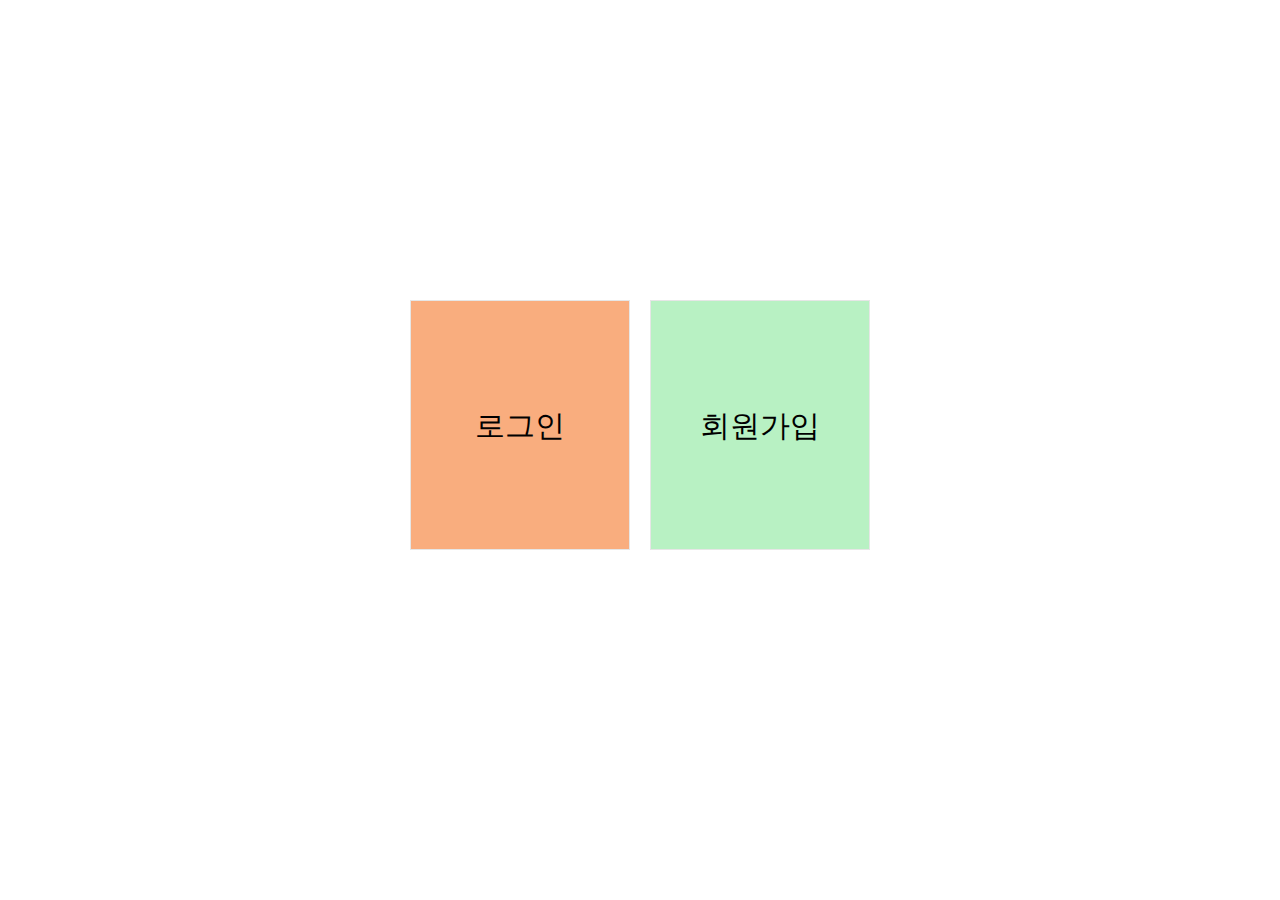
<file: index.html>
<!DOCTYPE html>
<html lang="ko">

<head>
  <meta charset="UTF-8" />
  <meta http-equiv="X-UA-Compatible" content="IE=edge" />
  <meta name="viewport" content="width=device-width, initial-scale=1.0" />
  <title>메인 - 로그인 화면 구현</title>
  <!-- main.css -->
  <link rel="stylesheet" href="./css/main.css" />
 </head>

<body>
  <div class="wrap">
    <div class="login">
      <a href="./login.html">로그인</a>
    </div>
    <div class="join"><a href="./terms.html">회원가입</a></div>
  </div>
</body>

</html>
</file>
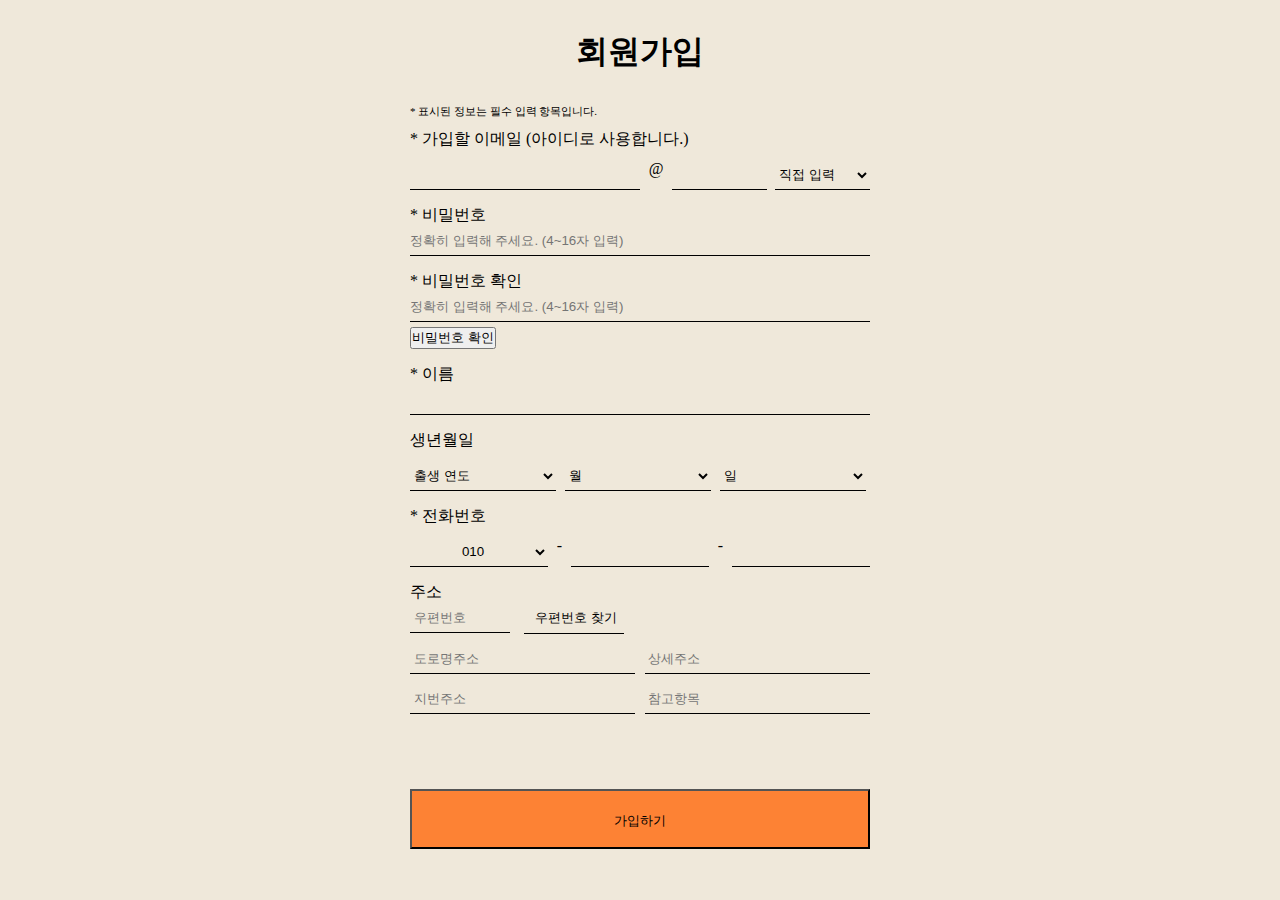
<file: join.html>
<!DOCTYPE html>
<html lang="ko">
  <head>
    <meta charset="UTF-8" />
    <meta http-equiv="X-UA-Compatible" content="IE=edge" />
    <meta name="viewport" content="width=device-width, initial-scale=1.0" />
    <title>회원가입 - 로그인 화면 구현</title>
    <link rel="stylesheet" href="./css/join.css" />
    <script src="./js/join.js"></script>
  </head>

  <body>
    <div class="join_ex">
      <div class="join">
        <h1>회원가입</h1>
        <p>* 표시된 정보는 필수 입력 항목입니다.</p>
        <form action="">
          <ul>
            <li class="email_li">
              <label class="title" for="user_email"
                >* 가입할 이메일 (아이디로 사용합니다.)</label
              ><br />
              <input
                type="email"
                id="user_email"
                placeholder=""
                autofocus
                required
              />
              <label for="">@</label>

              <input class="box" id="domain-txt" type="text" />
              <select class="box" id="domain-list">
                <option value="type">직접 입력</option>
                <option value="naver.com">naver.com</option>
                <option value="gmail.com">gmail.com</option>
                <option value="hanmail.net">hanmail.net</option>
                <option value="nate.com">nate.com</option>
                <option value="kakao.com">kakao.com</option>
              </select>
            </li>
            <li class="password_li">
              <label class="title" for="user_pw1">* 비밀번호</label>
              <br />
              <input
                type="password"
                id="user_pw1"
                placeholder="정확히 입력해 주세요. (4~16자 입력)"
                required
              />
            </li>
            <li class="password_li">
              <label class="title" for="user_pw2">* 비밀번호 확인</label><br />
              <input
                type="password"
                id="user_pw2"
                placeholder="정확히 입력해 주세요. (4~16자 입력)"
                required
              /><br />
              <button type="button" class="pw_btn" id="pw_btn">
                비밀번호 확인
              </button>
            </li>
            <li class="name_li">
              <label class="title" for="user_name">* 이름</label><br />
              <input type="text" id="user_name" required autofocus />
            </li>
            <li class="birth_li">
              <label class="title" for="info__birth">생년월일</label>
              <div class="info" id="info__birth">
                <select class="box" id="birth-year">
                  <option disabled selected>출생 연도</option>
                </select>
                <select class="box" id="birth-month">
                  <option disabled selected>월</option>
                </select>
                <select class="box" id="birth-day">
                  <option disabled selected>일</option>
                </select>
              </div>
            </li>
            <li class="tel_li">
              <label class="title" for="user_tel">* 전화번호</label><br />
              <select name="" id="tel_first">
                <option value="010">010</option>
                <option value="011">011</option>
              </select>
              <label for="">-</label>
              <input type="text" id="tel_second" size="4" />
              <label for="">-</label>
              <input type="text" id="tel_third" size="4" />
            </li>

            <li class="addr_li">
              <label class="title" for="user_addr">주소</label><br />
              <div class="post_code">
                <input
                  type="text"
                  id="sample4_postcode"
                  placeholder=" 우편번호"
                />
                <input
                  class="search_btn"
                  type="button"
                  onclick="sample4_execDaumPostcode()"
                  value=" 우편번호 찾기"
                /><br />
              </div>
              <div class="address">
                <input
                  type="text"
                  id="sample4_roadAddress"
                  placeholder=" 도로명주소"
                />
                <input
                  type="text"
                  id="sample4_detailAddress"
                  placeholder=" 상세주소"
                />
                <input
                  type="text"
                  id="sample4_jibunAddress"
                  placeholder=" 지번주소"
                />
                <span id="guide" style="color: #999; display: none"></span>
                <input
                  type="text"
                  id="sample4_extraAddress"
                  placeholder=" 참고항목"
                />
              </div>
            </li>
          </ul>

          <button id="join_btn" class="join_btn" type="button">가입하기</button>
        </form>
      </div>
      <!--join-->
    </div>
    <!--join_ex-->

    <script src="//t1.daumcdn.net/mapjsapi/bundle/postcode/prod/postcode.v2.js"></script>
  </body>
</html>
</file>
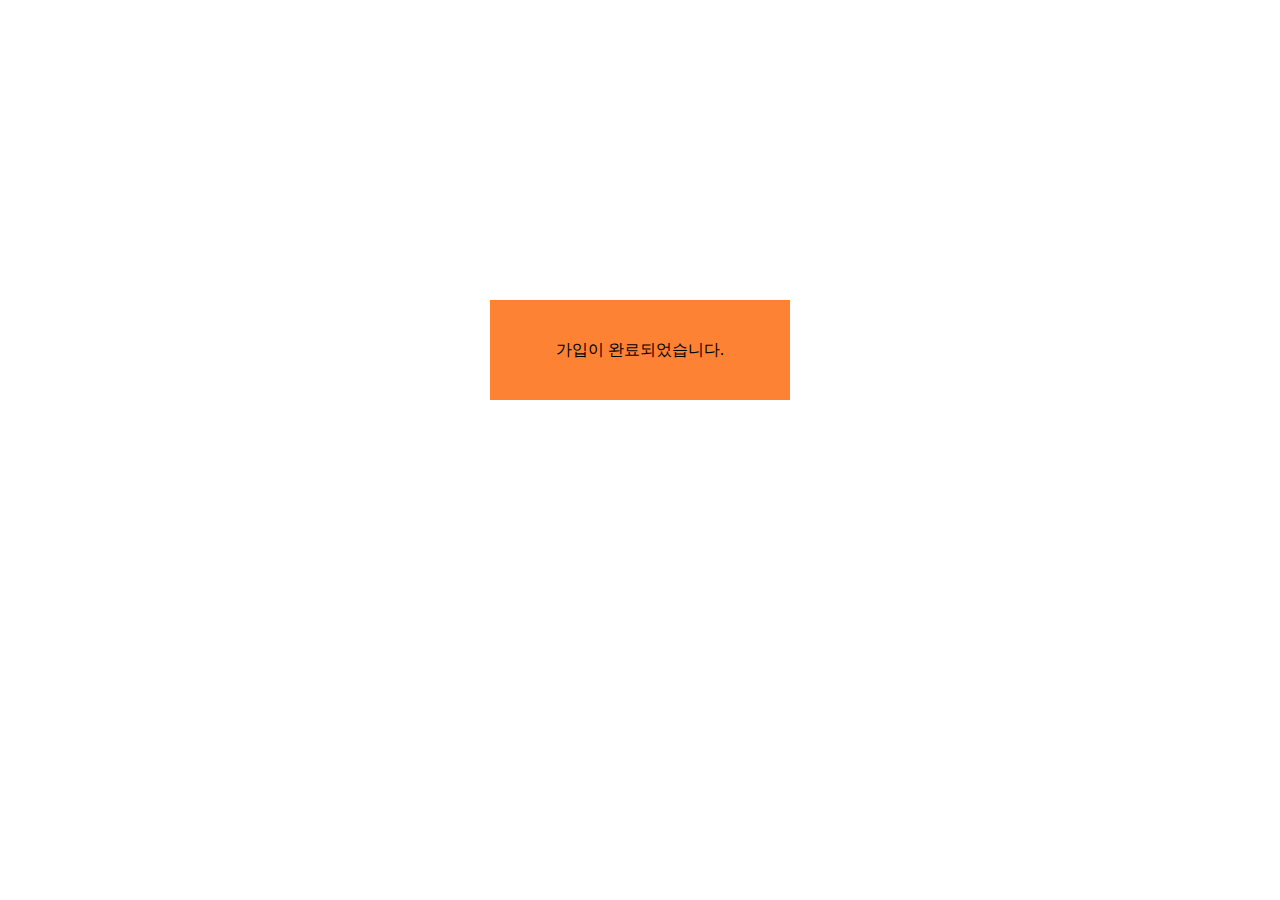
<file: join_check.html>
<!DOCTYPE html>
<html lang="ko">

<head>
  <meta charset="UTF-8">
  <meta http-equiv="X-UA-Compatible" content="IE=edge">
  <meta name="viewport" content="width=device-width, initial-scale=1.0">
  <title>회원가입 완료 - 로그인 화면 구현</title>
  <link rel="stylesheet" href="./css/join_check.css">
</head>

<body>
  <div class="join_check">
    <a href="./logout.html">가입이 완료되었습니다.</a>
  </div>
</body>
</file>
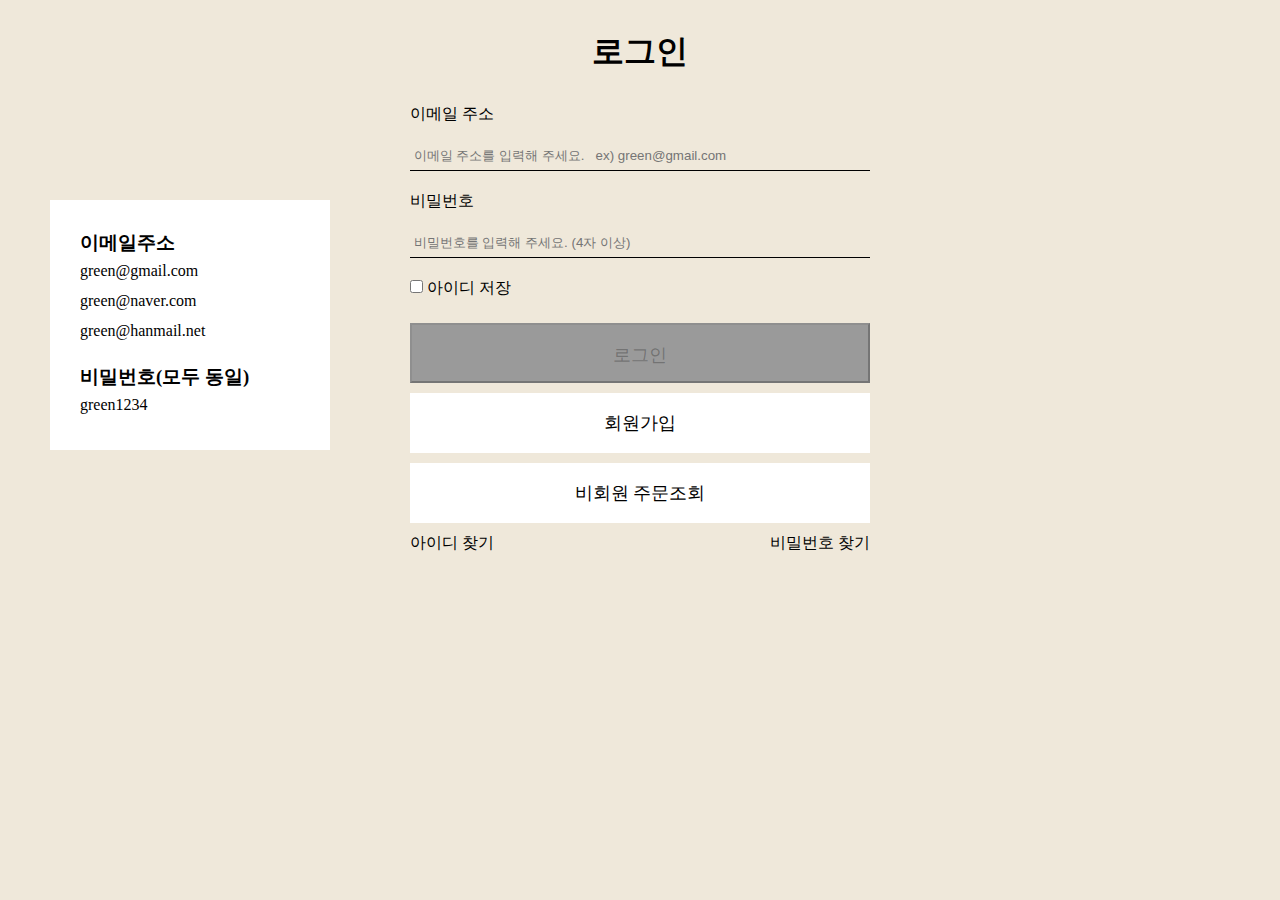
<file: login.html>
<!DOCTYPE html>
<html lang="ko">

<head>
    <meta charset="UTF-8">
    <meta http-equiv="X-UA-Compatible" content="IE=edge">
    <meta name="viewport" content="width=device-width, initial-scale=1.0">
    <title>로그인 - 로그인 화면 구현</title>
    <script src="./js/login.js" defer></script>
    <link rel="stylesheet" href="./css/login.css">
</head>

<body>

    <div class="login_ex">
        <div class="login">
            <h1>로그인</h1>
            <form class="login_form">
                <label class="title" for="login_email">이메일 주소</label>
                <input id="login_email" class="login_text" type="text" name="id"
                    placeholder=" 이메일 주소를 입력해 주세요.   ex) green@gmail.com">
                <label class="title" for="login_pw">비밀번호</label>
                <input id="login_pw" class="login_text" type="password" name="id" placeholder=" 비밀번호를 입력해 주세요. (4자 이상)">
                <input type="checkbox" id="id_save">
                <label for="id_save">아이디 저장</label>
                <div class="basic_login">
                    <button id="login_btn" class="login_btn" type="button" disabled>로그인</button>
                    <div class="join_btn"><a href="./terms.html">회원가입</a></div>
                    <div class="non_members_btn"><a href="#">비회원 주문조회</a></div>
                </div>
                <div class="find">
                    <a class="find_id" href="#">아이디 찾기</a>
                    <a class="find_pw" href="#">비밀번호 찾기</a>

                </div>
            </form>
        </div>
        <!--login-->
        <div class="login_info">
            <h3>이메일주소</h3>
            <p>green@gmail.com</p>
            <p>green@naver.com</p>
            <p>green@hanmail.net</p>
            <br>
            <h3>비밀번호(모두 동일)</h3>
            <p>green1234</p>
        </div>
    </div>

</body>

</html>
</file>
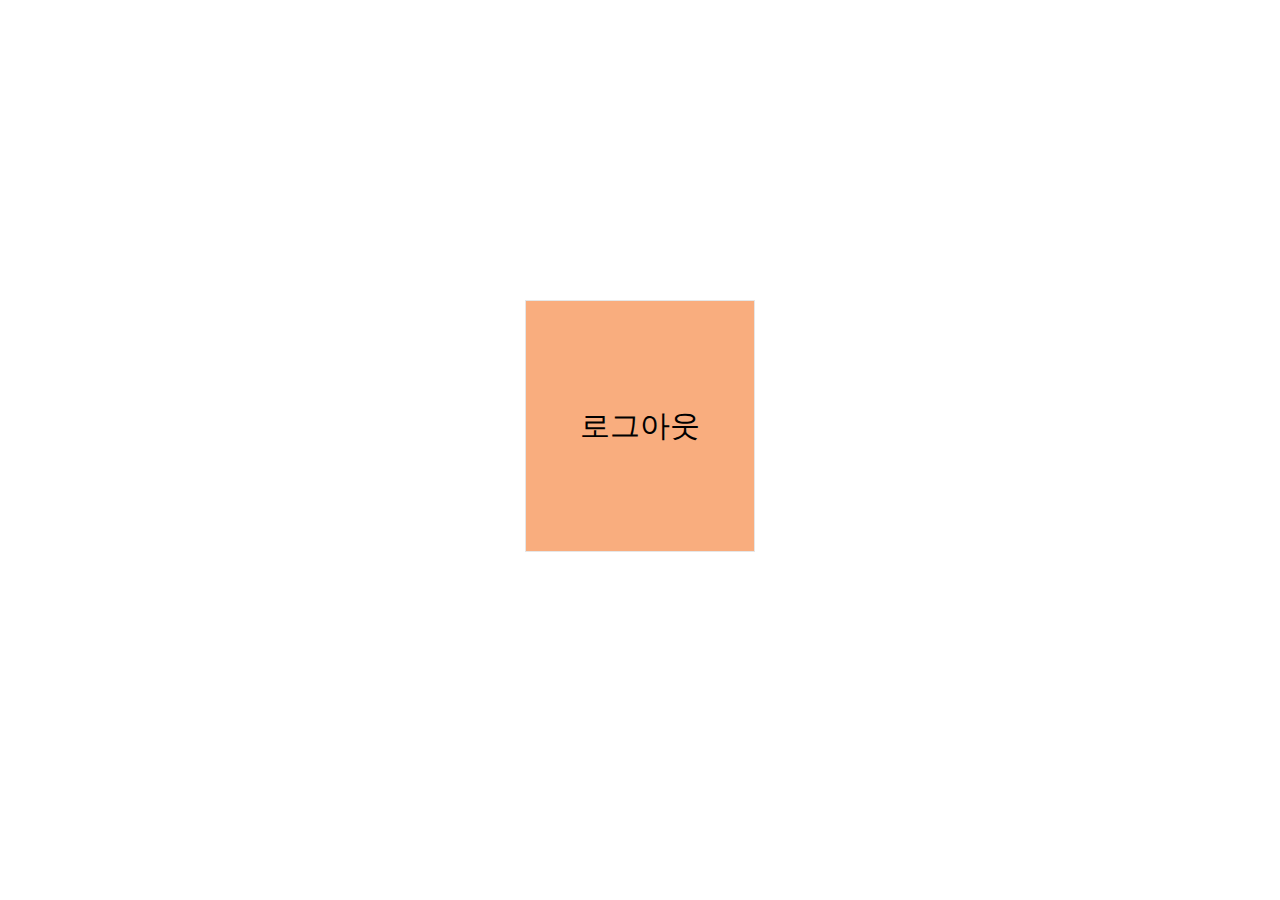
<file: logout.html>
<!DOCTYPE html>
<html lang="ko">

<head>
  <meta charset="UTF-8" />
  <meta http-equiv="X-UA-Compatible" content="IE=edge" />
  <meta name="viewport" content="width=device-width, initial-scale=1.0" />
  <title>메인 - 로그인 화면 구현</title>

  <!-- main.css -->
  <link rel="stylesheet" href="./css/logout.css" />
  <!-- main.js -->
</head>

<body>
  <div class="wrap">
    <div class="logout">
      <a href="./index.html">로그아웃</a>
    </div>
  </div>
</body>

</html>
</file>
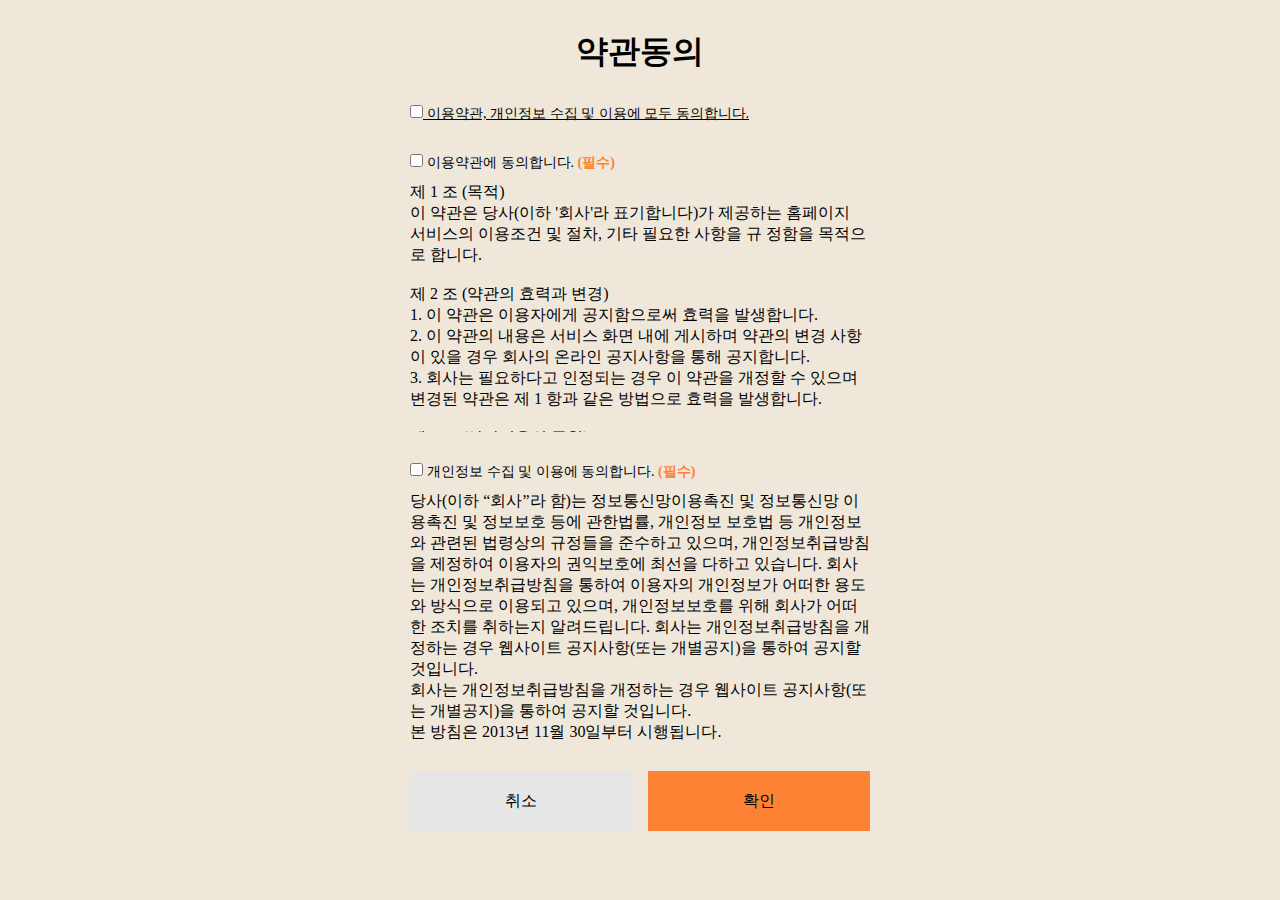
<file: terms.html>
<!DOCTYPE html>
<html lang="ko">

<head>
    <meta charset="UTF-8">
    <meta http-equiv="X-UA-Compatible" content="IE=edge">
    <meta name="viewport" content="width=device-width, initial-scale=1.0">
    <title>약관동의 - 로그인 화면 구현</title>
    <link rel="stylesheet" href="./css/terms.css">
    <script src="./js/terms.js"></script>

</head>

<body>
    <div class="terms_ex">

        <form action="">
            <h1>약관동의</h1>
            <ul>
                <li>
                    <input type="checkbox" id="total_terms">
                    <label for="total_terms">

                        이용약관, 개인정보 수집 및 이용에 모두 동의합니다.</label>
                </li>
                <li>
                    <input type="checkbox" id="terms_01" class="terms_el">
                    <label for="terms_01">
                        이용약관에 동의합니다.<b> (필수)</b></label>

                    <p>제 1 조 (목적)<br />
                        이 약관은 당사(이하 '회사'라 표기합니다)가 제공하는 홈페이지 서비스의 이용조건 및 절차, 기타 필요한 사항을 규 정함을 목적으로 합니다.
                        <br /><br />
                        제 2 조 (약관의 효력과 변경)<br />
                        1. 이 약관은 이용자에게 공지함으로써 효력을 발생합니다.<br />
                        2. 이 약관의 내용은 서비스 화면 내에 게시하며 약관의 변경 사항이 있을 경우 회사의 온라인 공지사항을 통해 공지합니다.<br />
                        3. 회사는 필요하다고 인정되는 경우 이 약관을 개정할 수 있으며 변경된 약관은 제 1 항과 같은 방법으로 효력을 발생합니다.
                        <br /><br />
                        제 3 조 (약관적용외 준칙)<br />
                        1. 이 약관은 당사가 제공하는 서비스에 관한 이용규정 및 별도 약관과 함께 적용됩니다.<br />
                        2. 이 약관에 명시되지 않은 사항이 관계법령에 규정되어 있을 경우에는 그 규정에 따릅니다.
                        <br /><br />
                        제 4 조 (정의)
                        이 약관에서 사용하는 용어의 정의는 다음과 같습니다.<br />
                        1. "이용자"란 "홈페이지"에 접속하여 이 약관에 따라 "홈페이지" 가 제공하는 서비스를 받는 개인회원 및 법인회원을 말합니다.<br />
                        2. "가입"이란 당사가 제공하는 신청서 양식에 해당 정보를 가입하고,본 약관에 동의하여 서비스 이용계약을 완료시키는 행위를 말합니다.<br />
                        3. "회원"이란 "홈페이지"에 개인 및 법인정보를 제공하여 회원등록을 한 이용자로서 "홈페이지 "의 정보를 지속적으로 제공받으며 해당 서비스를 계속적으로 이용할 수 있는
                        자를
                        말합니다.<br />
                        4. "ID"란 회원식별과 회원의 서비스 이용을 위하여 회원이 신청하고 당사가 승인하는 문자 및 숫자의 조합을 말합니다.<br />
                        5. "비밀번호"란 이용자가 회원ID와 일치하는지를 확인하고 통신상의 자신의 비밀보호를 위하여 이용자 자신이 선정한 문자와 숫자의 조합을 말합니다.<br />
                        6. "탈퇴"란 회원이 이용계약을 종료 시키는 행위를 말합니다.<br />
                        7. 본 약관에서 정의하지 않은 용어는 개별서비스에 대한 별도 약관 및 이용규정에서 정의합니다.
                        <br /><br />
                        제 5 조 (회원자격 및 이용신청)<br />
                        1. 회원가입은 이용자가 본 약관에 동의하고, 회사에서 요구하는 소정의 가입절차에 응한 후 이루어집니다<br />
                        2. 회사는 새로운 회원이 가입시 회원 ID를 무료로 제공하며 서비스 이용신청자는 반드시 실명으로 이용신청을 하여야 합니다.<br />
                        3. 회원가입은 이용자의 이용신청에 대한 회사의 이용 승낙과 이용자의 약관내용에 대한 동의로 성립됩니다.<br />
                        4. 이용자의 회원등록 후 해당하는 조건이 갖추어진 신청자에게는 신청 즉시 온라인상으로 등록사실을 알리는 화면을 보여줍 니다.
                        <br /><br />
                        제 6 조 (회원자격 탈퇴 및 자격상실)<br />
                        1. 다음 각호의 사유에 해당하는 경우 회원자격을 제한 및 정지시킬 수 있습니다.<br />
                        가. 타인의 명의를 도용하여 신청하였을 때<br />
                        나. 이용 계약 신청서의 내용을 허위로 기재하거나 허위서류를 첨부하여 신청하였을 때<br />
                        다. 사회의 안녕이나 혹은 미풍양속을 저해할 목적으로 신청하였을 때<br />
                        라. 다른 사람의 당사서비스 이용을 방해하거나 그 정보를 도용하는 등의 행위를 하였을때<br />
                        마. 당사 사이트를 이용하여 법령과 본 약관이 금지하는 행위를 하는 경우<br />
                        바. 기타 당사가 정한 이용신청요건이 미비 되었을 때
                        <br /><br />
                        제 7 조 (서비스의 제공 및 이용)<br />
                        1. 서비스의 이용은 회사의 업무상 또는 기술상 특별한 지장이 없는 한 연중무휴 1일 24시간을 원칙으로 합니다.<br />
                        2. 회사는 다음 각 호에 해당하는 경우 서비스 제공을 중지할 수 있습니다.<br />
                        가. 시스템 정비를 위하여 부득이한 경우<br />
                        나. 전기통신사업법에 규정된 기간통신사업자가 전기통신 서비스를 중지하는 경우<br />
                        다. 기타 회사가 서비스를 제공할 수 없는 사유가 발생할 경우<br />
                        3. 당사가 제공하는 서비스는 아래와 같으며,그 변경될 서비스의 내용을 이용자에게 공지하고 아래에서 정한 서비스를 변경하 여 제공 할 수 있습니다.<br />
                        가. 홈페이지(회원약관)<br />
                        나. 기타 회사가 자체 개발하거나 다른 회사와의 협력 계약 등을 통해 제공하는 일체의 서비스
                        <br /><br />
                        제 8 조 (회원정보 사용에 대한 동의)<br />
                        1. 회원의 개인정보에 대해서는 당사의 개인정보 보호정책이 적용됩니다.<br />
                        2. 당사의 회원 정보는 다음과 같이 수집, 사용, 관리, 보호됩니다.<br />
                        가. 개인정보의 수집 : 당사는 귀하의 당사 서비스 가입 시 귀하가 제공하는 정보, 커뮤니티 활동을 위하여 귀하가 제공하는 정보, 각종 이벤트 참가를 위하여 귀하가 제공하는
                        정보,
                        광고나 경품의 취득을 위하여 귀하가 제공하는 정보 등을 통하여 귀하에 관한 정보를 수집합니다.<br />
                        나. 개인정보의 사용 : 당사는 당사 서비스 제공과 관련해서 수집된 회원의 신상정보를 본인의 승낙 없이 제3자에게 누설, 배포하지 않습니다. 단, 전기통신기본법 등 법률의
                        규정에
                        의해 국가기관의 요구가 있는 경우, 범죄에 대한 수사상의 목적이 있거나 정보통신윤리 위원회의 요청이 있는 경우 또는 기타 관계법령에서 정한 절차에 따른 요청이 있는 경우,
                        귀하가
                        당사에 제공한 개인정보를 스스로 공개한 경우에는 그러하지 않습니다.<br />
                        다. 개인정보의 관리 : 귀하는 개인정보의 보호 및 관리를 위하여 홈페이지 회원정보에서 수시로 귀하의 개인정보를 수정/삭제할 수 있습니다.<br />
                        라. 개인정보의 보호 : 귀하의 개인정보는 오직 귀하만이 열람/수정/삭제 할 수 있으며, 이는 전적으로 귀하의ID와 비밀번호에 의해 관리되고 있습니다. 따라서 타인에게
                        본인의
                        ID와 비밀번호를 알려주어서는 아니 되며, 작업 종료 시에는 반드시 로그아웃 해 주시고, 웹 브라우저의 창을 닫아 주시기 바랍니다(이는 타인과 컴퓨터를 공유하는 인터넷
                        카페나
                        도서관 같은 공공장소에서 컴퓨터를 사용하는 경우에 귀하의 정보의 보호를 위하여 필요한 사항입니다).<br />
                        마. 기타 : 게시판이나, E-mail,등 온라인상에서 귀하가 자발적으로 제공하는 개인정보는 다른 사람들이 수집하여 사용할 수 있음을 인지하시기 바랍니다. 공개적인 공간에
                        게재되는
                        개인정보로 인해 원하지 않는 상황이 발행할 수도 있습니다. 개인정보에 대한 비밀을 유지할 책임은 귀하에게 있으며, 당사는 개인정보 유출로 인해 발생한 결과에 대하여 어떤
                        책임도
                        부담하지 아니합니다.<br />
                        3. 회원이 당사에 본 약관에 따라 이용신청을 하는 것은 당사가 본 약관에 따라 신청서에 기재된 회원정보를 수집, 이용 및 제공하는 것에 동의하는 것으로 간주됩니다.
                        <br /><br />
                        제 9 조 (사용자의 정보 보안)<br />
                        1. 가입 신청자가 당사 서비스 가입 절차를 완료하는 순간부터 귀하는 입력한 정보의 비밀을 유지할 책임이 있으며, 회원의 ID와 비밀번호를 사용하여 발생하는 모든 결과에
                        대한
                        책임은 회원본인에게 있습니다.<br />
                        2. ID 와 비밀번호에 관한 모든 관리의 책임은 회원에게 있으며, 회원의 ID나 비밀번호가 부정하게 사용되었다는 사실을 발견한 경우에는 즉시 당사에 신고하여야 합니다.
                        신고를
                        하지 않음으로 인한 모든 책임은 회원 본인에게 있습니다.<br />
                        3. 이용자는 당사 서비스의 사용 종료 시 마다 정확히 접속을 종료하도록 해야 하며, 정확히 종료하지 아니함으로써 제3자가 귀하에 관한 정보를 이용하게 되는 등의 결과로
                        인해
                        발생하는 손해 및 손실에 대하여 당사는 책임을 부담하지 아니합니다.
                        <br /><br />
                        제 10 조 (정보의 제공 및 광고의 게재)<br />
                        1. 회사는 서비스를 운용함에 있어 각종 정보를 웹사이트에 게재하는 방법 등으로 회원에게 제공할 수 있습니다.<br />
                        2. 회사는 서비스의 운영과 관련하여 웹사이트, 전자우편 등에 광고 등을 게재할 수 있습니다.
                        <br /><br />
                        제 11 조 (당사에 제출된 게시물의 저작권)<br />
                        1. 귀하가 게시한 게시물의 내용에 대한 권리는 귀하에게 있습니다.<br />
                        2. 당사는 게시된 내용을 사전 통지 없이 편집, 이동 할 수 있는 권리를 보유하며, 다음의 경우 사전 통지 없이 삭제 할 수 있습니다.<br />
                        가. 본 서비스 약관에 위배되거나 상용 또는 불법, 음란, 저속하다고 판단되는 게시물을 게시한 경우<br />
                        나. 다른 회원 또는 제 3자를 비방하거나 중상 모략으로 명예를 손상시키는 내용인 경우<br />
                        다. 공공질서 및 미풍양속에 위반되는 내용인 경우<br />
                        라. 범죄적 행위에 결부된다고 인정되는 내용일 경우<br />
                        마. 제3자의 저작권 등 기타 권리를 침해하는 내용인 경우<br />
                        바. 탈퇴자가 게시한 게시물<br />
                        사. 기타 관계 법령에 위배되는 경우<br />
                        3. 귀하의 게시물이 타인의 저작권을 침해함으로써 발생하는 민, 형사상의 책임은 전적으로 귀하가 부담하여야 합니다.
                        <br /><br />
                        제 12 조 (회사의 의무와 책임)<br />
                        1. 서비스의 소유 및 운영은 회사에 있습니다.<br />
                        2. 회사는 서비스와 관련하여 득한 회원의 개인정보를 본인의 사전 동의없이 타인에게 누설, 공개 또는 배포할 수 없으며, 서비 스관련이외의 상업적인 목적으로 사용할 수
                        없습니다.
                        다만 관계법령에 의한 경우 및 수사상의 목적등의 경우는 예외로 합니다.
                        <br /><br />
                        제 13 조 (회원의 의무)<br />
                        1. 회원은 관계법령, 이 약관의 규정, 이용안내 및 주의사항 등 회사가 통지하는 사항을 준수하여야 하며, 기타 회사의 업무에 방해되는 행위를 하여서는 안됩니다.<br />
                        2. 회원은 회사의 사전 동의없이 서비스를 이용하여 어떠한 영리행위도 할 수 없습니다.<br />
                        3. 회원은 서비스를 이용하여 얻은 정보를 회사의 사전 동의없이 복사,복제,변경, 번역,출판,방송 기타의 방법으로 사용하거나 이를 타인에게 제공할 수 없습니다.<br />
                        4. 회원은 서비스 이용과 관련하여 다음 각 호의 행위를 하여서는 안됩니다.<br />
                        가. 다른 회원의 ID를 부정사용하는 경우<br />
                        나. 범죄행위를 목적으로 하거나 기타 범죄행위와 관련된 행위<br />
                        다. 선량한 풍속, 기타 사회질서를 해하는 경우<br />
                        라. 타인의 명예를 훼손하거나 모욕하는 행위<br />
                        마. 타인의 지적재산권 등의 권리를 침해하는 행위<br />
                        바. 해킹행위 또는 컴퓨터바이러스의 유포행위<br />
                        사. 타인의 의사에 반하여 광고성 정보등 일정한 내용을 전송하는 행위<br />
                        아. 당사 사이트에 게시된 정보의 변경<br />
                        자. 서비스의 안정적인 운영에 지장을 주거나 줄 우려가 있는 일체의 행위<br />
                        차. 기타 관계법령에 위배되는 행위
                        <br /><br />
                        제 14 조 (회원 정보의 변경)<br />
                        1. 회원은 회원정보의 변경(주소, E-mail Address등)이 있을 경우 즉시 회사가 운영하는 웹상에 통보 및 수정을 하여야 합니다.<br />
                        2. 회원의 변경사항에 대한 미통보 및 미수정으로 인한 책임은 전적으로 회원에게 있으며 이는 서비스의 정지 및 해지의 사유가 될 수 있습니다.
                        <br /><br />
                        제 15 조 (게시물 또는 내용물의 삭제)
                        회사는 서비스의 게시물 또는 내용물이 규정에 위반되거나 회사의 소정 게시기간을 초과하는 경우 사전 통지나 동의 없이 이를 삭제할 수 있습니다.
                        <br /><br />
                        제 16 조 (계약해지 및 이용제한)<br />
                        1. 회원이 이용계약을 해지하고자 하는 때에는 본인이 서비스 또는 전자우편을 통하여 해지하고자 하는 날의 1일전까지 (단, 해지일이 법정공휴일인 경우 공휴일 개시 2일전
                        까지)
                        이를 회사에 신청하여야 합니다.<br />
                        2. 회사는 회원이 이 약관의 내용을 위반하고, 회사 소정의 기간 이내에 이를 해지하지 아니하는 경우 서비스 이용계약을 해지 할 수 있습니다.<br />
                        3. 회사는 계약내용을 위반하는 회원에 대하여는 사전 동의 없이 이용의 제한 및 정지를 할 수 있습니다.<br />
                        4. 회사는 회원의 계약내용과 일치하지 않는 사용 및 법령에 위배되는 행위에 관하여 서비스 정지 및 해지에 관한 권리를 갖습니다.
                        <br /><br />
                        제 17 조 (손해배상)
                        회사는 무료로 제공되는 서비스와 관련하여 회원에게 어떠한 손해가 발생하더라도 동 손해가 회사의 중대한 과실에 의한 경우를 제외하고 이에 대하여 책임을 부담하지 아니합니다.
                        <br /><br />
                        제 18 조 (면책 조항)<br />
                        1. 회사는 천재지변 기타 이에 준하는 불가항력으로 인하여 서비스를 제공할 수 없을 경우에는 서비스 제공 중지에 관한 책임을 면합니다.<br />
                        2. 회사는 이용자들의 귀책사유로 인한 서비스 이용의 장애에 대하여 책임을 면합니다.<br />
                        3. 회사는 이용자가 서비스를 이용하여 얻은 정보 등으로 인해 입은 손해등에 대하여는 책임을 면합니다.<br />
                        4. 회사는 회사가 제공하는 서비스망을 통해 제공하는 정보의 신뢰도나 정확성에 대하여는 책임을 면합니다.<br />
                        5. 회사는 이용자가 게시 또는 전송한 자료의 내용에 관하여는 책임을 면합니다.
                        <br /><br />
                        부칙 1.
                        (시행일) 이 약관은 2011년 9월 1일부터 시행된다.
                    </p>
                </li>
                <li>
                    <input type="checkbox" id="terms_02" class="terms_el">
                    <label for="terms_02">
                        개인정보 수집 및 이용에 동의합니다.<b> (필수)</b></label>

                    <p>당사(이하 “회사”라 함)는 정보통신망이용촉진 및 정보통신망 이용촉진 및 정보보호 등에 관한법률, 개인정보 보호법 등 개인정보와 관련된 법령상의 규정들을 준수하고
                        있으며,
                        개인정보취급방침을 제정하여 이용자의 권익보호에 최선을 다하고 있습니다. 회사는 개인정보취급방침을 통하여 이용자의 개인정보가 어떠한 용도와 방식으로 이용되고 있으며,
                        개인정보보호를
                        위해 회사가 어떠한 조치를 취하는지 알려드립니다. 회사는 개인정보취급방침을 개정하는 경우 웹사이트 공지사항(또는 개별공지)을 통하여 공지할 것입니다.
                        <br />
                        회사는 개인정보취급방침을 개정하는 경우 웹사이트 공지사항(또는 개별공지)을 통하여 공지할 것입니다.
                        <br />
                        본 방침은 2013년 11월 30일부터 시행됩니다.
                        <br /><br />
                        1. 수집하는 개인정보의 항목 및 수집방법<br />
                        가. 회사는 회원가입, 비회원 구매, 상담, 불량이용의 방지 등을 위해 아래와 같은 개인정보를 수집하고 있습니다.<br />
                        - 필수항목 : 이름, ID, 비밀번호, 이메일, 전화번호, 주소, IP Address, 결제기록<br />
                        - 선택항목 : 개인맞춤 서비스를 제공하기 위하여 회사가 필요로 하는 정보<br />
                        나. 수집방법
                        회사는 이용자들이 회원서비스를 이용하기 위해 회원으로 가입하실 때 서비스 제공을 위한 필수적인 정보들을 온라인 상에서 입력 받고 있습니다. 또한 서비스 내에서의 설문조사나
                        이벤트
                        행사 시 통계분석이나 경품 제공 등을 위해 선별적으로 개인정보 입력을 요청할 수 있습니다. 그러나, 이용자의 기본적 인권 침해의 우려가 있는 민감한 개인정보(인종 및 민족,
                        사상
                        및 신조, 출신지 및 본적지, 정치적 성향 및 범죄기록, 건강상태 및 성생활 등)는 수집하지 않으며 부득이하게 수집해야 할 경우 이용자들의 사전동의를 반드시 구할 것입니다.
                        <br /><br />
                        2. 개인정보의 수집 및 이용목적<br />
                        가. 신규 서비스의 개발
                        이용자들이 제공한 개인정보를 바탕으로 보다 더 유용한 서비스를 개발할 수 있습니다. 회사는 신규 서비스 개발이나 컨텐츠의 확충 시에 기존 이용자들이 회사에 제공한 개인정보를
                        바탕으로 개발해야 할 서비스의 우선 순위를 보다 더 효율적으로 정하고, 회사는 이용자들이 필요로 할 컨텐츠를 합리적으로 선택하여 제공할 수 있습니다.<br />
                        나. 회원관리
                        회원제 서비스 이용에 따른 본인확인, 개인 식별, 불량회원의 부정 이용 방지와 비인가 사용 방지, 가입 의사 확인, 연령확인, 만14세 미만 아동 개인정보 수집 시 법정
                        대리인
                        동의여부 확인, 불만처리 등 민원처리, 고지사항 전달
                        다. 마케팅 및 광고에 활용
                        신규 서비스 개발과 이벤트 행사에 따른 정보 전달 및 맞춤 서비스 제공, 인구통계학적 특성에 따른 서비스 제공 및 광고 게재, 접속 빈도 파악 또는 회원의 서비스 이용에
                        대한 통계
                        <br /><br />
                        3. 개인정보의 보유 및 이용기간<br />
                        회사는 이용자의 개인정보를 원칙적으로 개인정보의 수집 및 이용목적이 달성되면 지체 없이 파기합니다. 단, 다음의 정보에 대해서는 아래의 이유로 명시한 기간 동안 보존합니다.
                        가. 회사의 내부방침에 의한 정보보유 사유<br />
                        - 부정이용기록 : 부정이용 방지<br />
                        - 보존기간 : 부정이용일로부터 1년<br />
                        나. 관련법령에 의한 정보보유 사유<br />
                        - 계약 또는 청약철회 등에 관한 기록 : 5년 (전자상거래등에서의 소비자보호에 관한 법률)<br />
                        - 대금결제 및 재화 등의 공급에 관한 기록 : 5년 (전자상거래등에서의 소비자보호에 관한 법률)<br />
                        - 소비자의 불만 또는 분쟁처리에 관한 기록 : 3년 (전자상거래등에서의 소비자보호에 관한 법률)<br />
                        - 방문(로그)에 관한 기록 : 3개월(통신비밀보호법)
                        <br /><br />
                        4. 개인정보의 파기 절차 및 방법
                        이용자의 개인정보는 개인정보의 수집 및 이용목적이 달성되면 지체 없이 아래와 같은 방법으로 파기합니다.<br />
                        가. 파기절차<br />
                        이용자가 서비스 이용 등을 위해 입력하신 정보는 목적이 달성된 후 별도의 DB로 옮겨져(종이의 경우 별도의 서류함) 내부 방침 및 기타 관련 법령에 의한 정보보호 사유에
                        따라(보유
                        및 이용기간 참조) 일정 기간 저장된 후 파기됩니다. 별도 DB로 옮겨진 개인정보는 법률에 의한 경우가 아니고서는 보유되어지는 이외의 다른 목적으로 이용되지
                        않습니다.<br />
                        나. 파기방법<br />
                        - 종이에 출력된 개인정보 : 분쇄기로 분쇄하거나 소각<br />
                        - 전자적 파일 형태로 저장된 개인정보 : 기록을 재생할 수 없는 기술적 방법을 사용하여 삭제
                        <br /><br />
                        5. 개인정보의 제3자 제공
                        이용자의 개인정보는 개인정보의 수집 및 이용목적에서 동의한 범위 내에서 사용하며, 이용자의 사전 동의 없이는 동 범위를 초과하여 이용하거나 원칙적으로 이용자의 개인정보를
                        외부에
                        공개하지 않습니다. 다만 아래의 경우에는 예외로 합니다.<br />
                        - 이용자들이 사전에 동의한 경우<br />
                        - 법령의 규정에 의거하거나, 수사 목적으로 법령에 정해진 절차와 방법에 따라 수사기관의 요구가 있는 경우
                        <br /><br />
                        6. 개인정보의 취급위탁
                        회사는 서비스의 원활한 제공을 위해 개인정보를 위탁처리하고 있으며, 관계 법령에 따라 위탁계약 시 개인정보가 안전하게 관리될 수 있도록 필요한 사항을 규정하고 있습니다.
                        현재 회사의 개인정보처리수탁자와 그 업무의 내용은 다음과 같습니다.<br />
                        -위탁 대상자(수탁자) / 위탁업무 내용 / 개인정보항목 / 보유 및 이용기간 순<br />
                        [한진택배] : 상품배송 / - / 계약종료시까지<br />
                        [㈜코리아센터닷컴] : 고객정보DB시스템운영(전산아웃소싱) / - / 계약종료시까지<br />
                        [㈜드림시큐리티] : 본인인증 / - / 계약종료시까지<br />
                        [㈜KG이니시스] : 결제관련 / - / 계약종료시까지<br />
                        <br />
                        7. 이용자 및 법정대리인의 권리와 그 행사방법<br />
                        가. 이용자 및 법정 대리인은 언제든지 등록되어 있는 자신 혹은 당해 만 14세 미만 아동의 개인정보를 조회하거나 수정할 수 있으며, 동의철회(가입해지)를 요청할 수도
                        있습니다.<br />
                        나. 이용자 혹은 만 14세 미만 아동의 개인정보 조회, 수정을 위해서는 로그인 후 MyPage에서 ‘개인정보변경’(또는 ‘회원정보수정’ 등)을, 가입해지(동의철회)를
                        위해서는
                        "회원탈퇴"를 클릭하여 본인 확인 절차를 거치신 후 직접 열람, 정정 또는 탈퇴가 가능합니다. 혹은 개인정보관리책임자에게 서면, 전화 또는 이메일로 연락하시면 지체 없이
                        조치하겠습니다.<br />
                        다. 이용자가 개인정보의 오류에 대한 정정을 요청하신 경우에는 정정을 완료하기 전까지 당해 개인정보를 이용 또는 제공하지 않습니다. 또한 잘못된 개인정보를 제3자에게 이미
                        제공한
                        경우에는 정정 처리결과를 제3자에게 지체 없이 통지하여 정정이 이루어지도록 하겠습니다.<br />
                        라. 회사는 이용자 혹은 법정 대리인의 요청에 의해 해지 또는 삭제된 개인정보는 "3. 개인정보의 보유 및 이용기간"에 명시된 바에 따라 처리하고 그 외의 용도로 열람 또는
                        이용할
                        수 없도록 처리하고 있습니다.
                        <br /><br />
                        8. 쿠키(cookie)의 운영에 관한 사항<br />
                        회사는 개인화되고 맞춤화된 서비스를 제공하기 위해서 이용자의 정보를 저장하고 수시로 불러오는 ‘쿠키(cookie)’ 등을 운용합니다. 쿠키란 회사의 웹사이트를 운영하는데
                        이용되는
                        서버가 이용자의 브라우저에 보내는 아주 작은 텍스트 파일로서 이용자의 컴퓨터 하드디스크에 저장됩니다.<br />
                        ▶ 쿠키 등 사용 목적
                        이용자의 접속 빈도나 방문 시간 등을 분석, 이용자의 취향과 관심분야를 파악 및 자취 추적, 각종 이벤트 참여 정도 및 방문 회수 파악 등을 통한 타겟 마케팅 및 맞춤
                        서비스 제공
                        귀하는 쿠키 설치에 대한 선택권을 가지고 있습니다. 따라서, 귀하는 웹브라우저에서 옵션을 설정함으로써 모든 쿠키를 허용 하거나, 쿠키가 저장될 때마다 확인을 거치거나,
                        아니면 모든
                        쿠키의 저장을 거부할 수도 있습니다.<br />
                        ▶ 쿠키의 설치/운영
                        이이용자는 쿠키 설치에 대한 선택권을 가지고 있습니다. 따라서, 이용자는 웹브라우저에서 옵션을 설정함으로써 모든 쿠키를 허용하거나, 쿠키가 저장될 때마다 확인을 거치거나,
                        아니면
                        모든 쿠키의 저장을 거부할 수도 있습니다.<br />
                        ▶ 쿠키 설정 거부 방법<br />
                        쿠키 설정을 거부하는 방법으로는 이용자가 사용하시는 웹 브라우저의 옵션을 택함으로써 모든 쿠키를 허용하거나 쿠키를 저장할 때마다 확인을 거치거나, 모든 쿠키의 저장을 거부할
                        수
                        있습니다. 단, 이용자께서 쿠키 설치를 거부하였을 경우 서비스 제공에 어려움이 있을 수 있습니다.
                        설정방법 예(인터넷 익스플로어의 경우) : 웹 브라우저 상단의 도구 > 인터넷 옵션 > 개인정보
                        <br /><br />
                        9. 개인정보보호를 위한 기술적/관리적 대책<br />
                        가. 회사는 이용자의 개인정보를 취급함에 있어 개인정보가 분실, 도난, 누출, 변조, 또는 훼손되지 않도록 안전성 확보를 위하여 다음과 같은 기술적 대책을 강구하고
                        있습니다.<br />
                        - 이용자의 개인정보는 암호화 되어 보호되고 있습니다. 그러나 이용자의 개인정보를 회사가 암호화시켜 보호하고 있음에도 불구하고 공공장소에서의 인터넷사용 등의 과정에서
                        의도하지 않게
                        분실하거나 타인에게 도난 또는 유출될 가능성이 있습니다. 그러므로 이용자는 개인정보를 타인에게 유출시키거나 대여, 제공 등 공개하여서는 아니 되며, 피싱 등 사회공학적
                        방법에 의한
                        개인정보 무단 수집으로부터 자신의 개인정보를 책임 있게 관리하여야 합니다. 이러한 개인정보의 분실, 도난 유출, 피싱, 공개에 대해서 회사는 어떠한 책임도 지지
                        않습니다.<br />
                        - 이용자의 개인정보는 기본적으로 비밀번호에 의해 보호되며, 파일 및 전송 데이터를 암호화하여 중요한 데이터는 별도의 보안기능을 통해 보호되고 있습니다.<br />
                        - 회사는 항상 새로운 정보를 자동으로 Update하는 백신을 이용하여 컴퓨터 바이러스에 의한 피해를 방지하기 위해 24시간 근무요원이 상주하면서 보호조치를 취하고
                        있습니다.
                        만일, 바이러스 침투시 자동으로 바이러스 침투 Alarm을 근무자에게 보냄과 동시에 자동 치료하도록 되어 있습니다.<br />
                        - 회사는 암호알고리즘을 이용하여 네트워크상의 개인정보를 안전하게 전송할 수 있는 보안장치(SSL 또는 SET)를 채택하고 있습니다.<br />
                        - 회사는 해킹 등 회사 정보통신망 침입에 의해 이용자의 개인정보가 유출되는 것을 방지하기 위해 외부로부터의 침입탐지 및 침입차단 시스템을 24시간 가동하고
                        있습니다.<br />
                        나. 회사는 이용자의 개인정보보호의 중요성을 인식하고 있으며 이용자의 개인정보보호를 위해 개인정보취급직원을 최소한으로 제한하는 등 다음과 같은 관리적 조치를 취하고
                        있습니다.<br />
                        - 개인정보를 취급하는 직원을 대상으로 새로운 보안 기술 습득 및 개인정보보호의무 등에 관해 정기적인 사내교육 및 외부 위탁교육을 실시하고 있습니다.<br />
                        - 회사는 모든 입사자에게 보안서약서를 제출케 함으로 사람에 의한 정보유출을 사전에 방지하고 개인정보취급방침에 대한 이행사항 및 직원의 준수여부를 감시하고 위반내용이
                        확인되는 경우
                        이를 시정 또는 개선하고 기타 필요한 조치를 취하기 위한 내부절차를 마련하고 있습니다. 개인정보 관련 취급자의 업무 인수인계는 보안이 유지된 상태에서 철저하게 이뤄지고
                        있으며
                        입사/퇴사 후 개인정보 사고에 대한 책임을 명확화하고 있습니다.<br />
                        - 개인정보와 일반 데이터를 혼합하여 보관하지 않고 별도의 서버를 통해 분리하여 보관하고 있습니다.<br />
                        - 전산실 및 자료 보관실 등을 특별 보호구역으로 설정하여 출입을 통제하고 있습니다.<br />
                        - 회사는 이용자 개인의 실수나 기본적인 인터넷의 위험성 때문에 일어나는 일들에 대해 책임을 지지 않습니다. 이용자 개개인이 본인의 개인정보를 보호하기 위해서 자신의
                        아이디(ID)
                        와 비밀번호를 적절하게 관리하고 이에 대한 책임을 져야 합니다.
                        <br /><br />
                        10. 개인정보관리책임자<br />
                        회사는 이용자가 좋은 정보를 안전하게 이용할 수 있도록 최선을 다하고 있습니다. 개인정보를 보호하는데 있어 이용자에게 고지한 사항들에 반하는 사고가 발생할 시에는 회사가
                        모든
                        책임을 집니다. 그러나, 기술적인 보완조치를 했음에도 불구하고, 해킹 등 기본적인 네트워크상의 위험성에 의해 발생하는 예기치 못한 사고로 인한 정보의 훼손 및 방문자가
                        작성한
                        게시물에 의한 각종 분쟁에 관해서 회사는 책임을 지지 않습니다. 이용자의 개인정보를 취급하는 책임자는 다음과 같으며 개인정보 관련 문의사항에 신속하고 성실하게 답변해 드리고
                        있습니다.<br />
                        - 개인정보관리책임자 성명 : 김홍도<br />
                        - 전화번호　: 053-581-1079<br />
                        - 이메일　: light@iklamp.co.kr
                        <br /><br />
                        11. 개인정보에 관한 민원서비스
                        회사는 고객의 개인정보를 보호하고 개인정보와 관련한 불만을 처리하기 위하여 아래와 같이 개인정보보호민원 담당부서를 지정하여 운영하고 있습니다.<br />
                        - 개인정보보호민원 <br />담당부서 :
                        - 전화번호 : 053-581-1079<br />
                        - 이메일　: light@iklamp.co.kr<br />
                        이용자는 회사의 서비스를 이용하며 발생하는 모든 개인정보보호 관련 민원을 개인정보관리책임자 혹은 담당부서로 신고하실 수 있습니다. 회사는 이용자들의 신고사항에 대해 신속하게
                        충분한
                        답변을 드릴 것입니다. 기타 개인정보침해에 대한 신고나 상담이 필요하신 경우에는 아래 기관에 문의하시기 바랍니다.<br />
                        - 개인분쟁조정위원회 (www.1336.or.kr/1336)<br />
                        - 정보보호마크인증위원회 (www.eprivacy.or.kr/02-580-0533~4)<br />
                        - 대검찰청 인터넷범죄수사센터 (icic.sppo.go.kr/02-3480-3600)<br />
                        - 경찰청 사이버테러대응센터 (www.ctrc.go.kr/02-392-0330)
                        <br /><br />
                        12. 고지의 의무<br />
                        가. 본 개인정보취급방침을 포함한 기타 개인정보보호에 대한 상세한 내용은 서비스 홈페이지 첫 화면에 공개함으로써 이용자가 언제나 용이하게 보실 수 있도록 조치하고
                        있습니다.<br />
                        나. 법령 정책 또는 보안기술의 변경에 따라 중요한 내용의 추가 삭제 및 수정이 있을 시에는 변경되는 개인정보취급방침을 시행하기 전에 서비스 홈페이지를 통해 변경이유 및
                        내용 등에
                        대하여 공지하도록 하겠습니다.<br />
                        다. 본 개인정보취급방침의 내용은 수시로 변경될 수 있으므로 서비스홈페이지를 방문하실 때 마다 이를 확인하시기 바랍니다.
                        본 방침은 2013년 11월 30일부터 시행됩니다.
                    </p>
                </li>
            </ul>
            <div class="join_btn">
                <div class="disagree"><a href="./index.html">취소</a></div>
                <div class="agree"><a id="agreeBtn" href="./join.html">확인</a></div>
            </div>
        </form>
    </div>
</body>

</html>
</file>
<file: css/main.css>
* {
  margin: 0;
  padding: 0;
}

li {
  list-style: none;
}

a {
  text-decoration: none;
  color: black;
}

body {
  font-family: "Noto Sans KR", sans-serif;
}

.wrap {
  width: 460px;
  height: 250px;
  margin: 0 auto;
  margin-top: 300px;
  display: flex;
}

.wrap div {

  width: 230px;
  border: 1px solid #e6e6e6;
  line-height: 250px;
  text-align: center;
  font-size: 30px;
}
.wrap div:hover{
  font-weight: bold;
}
.wrap .login{
  background-color:#f9ad7e;
  margin-right: 20px;
}
.wrap .join{
  background-color: #b8f1c3;
}
</file>
<file: css/join.css>
* {
  margin: 0;
  padding: 0;
}

li {
  list-style: none;
}

a {
  text-decoration: none;
  color: black;
}

.join_ex {
  width: 100vw;
  height: 100vh;
  background-color: #efe8da;
}

.join {
  width: 460px;
  margin: 0 auto;
}
.join h1 {
  text-align: center;
  padding: 30px 0;
}
.join p {
  font-size: 11px;
  margin-bottom: 10px;
}
.join form ul {
  width: 100%;
}
.join form ul li {
  margin-bottom: 15px;
}
.join form ul li input {
  height: 30px;
  box-sizing: border-box;
  border: none;
  border-bottom: 1px solid black;
  background-color: #efe8da;
}
.join form ul li input:focus {
  outline: none;
}
.join form ul li .box {
  height: 30px;
  border: none;
  border-bottom: 1px solid black;
  background-color: #efe8da;
}
.join form ul .email_li {
  display: flex;
  flex-wrap: wrap;
  justify-content: space-between;
}
.join form ul .email_li .title {
  width: 100%;
  margin-bottom: 10px;
}
.join form ul .email_li #user_email {
  width: 50%;
}
.join form ul .email_li .box {
  width: calc((50% - 41px) / 2);
}
.join form ul .email_li .select {
  width: calc((50% - 41px) / 2);
}
.join form ul .password_li .title {
  width: 100%;
  margin-bottom: 10px;
}
.join form ul .password_li #user_pw1,
.join form ul .password_li #user_pw2 {
  width: 460px;
}
.join form ul .password_li .pw_btn {
  margin-top: 5px;
}
.join form ul .name_li #user_name {
  width: 100%;
}
.join form ul .birth_li {
  width: 100%;
  display: flex;
  flex-wrap: wrap;
  justify-content: space-between;
}
.join form ul .birth_li .title {
  width: 100%;
  margin-bottom: 10px;
}
.join form ul .birth_li .box {
  width: 146px;
  margin-right: 5px;
}
.join form ul .birth_li .box:nth-child(3) {
  margin-right: 0;
}
.join form ul .tel_li {
  display: flex;
  flex-wrap: wrap;
  justify-content: space-between;
}
.join form ul .tel_li .title {
  width: 100%;
  margin-bottom: 10px;
}
.join form ul .tel_li #tel_first,
.join form ul .tel_li #tel_second,
.join form ul .tel_li #tel_third {
  height: 30px;
  width: 30%;
  text-align: center;
  border: none;
  border-bottom: 1px solid black;
  background-color: #efe8da;
}
.join form ul .addr_li .post_code #sample4_postcode {
  width: 100px;
}
.join form ul .addr_li .post_code .search_btn {
  width: 100px;
}
.join form ul .addr_li .post_code .search_btn:hover {
  font-weight: bold;
}
.join form ul .addr_li .address {
  display: flex;
  flex-wrap: wrap;
  justify-content: space-between;
}
.join form ul .addr_li .address #sample4_roadAddress,
.join form ul .addr_li .address #sample4_jibunAddress,
.join form ul .addr_li .address #sample4_detailAddress,
.join form ul .addr_li .address #sample4_extraAddress {
  width: 49%;
}
.join form ul .addr_li label.title {
  width: 100%;
  margin-bottom: 10px;
}
.join form ul .addr_li input {
  width: 49%;
  margin-bottom: 10px;
}
.join form ul .addr_li input#sample4_postcode {
  width: 25%;
  margin-right: 10px;
}
.join form .join_btn {
  width: 100%;
  height: 60px;
  background-color: #fd8234;
  text-align: center;
  line-height: 60px;
  margin: 50px 0;
}
.join form .join_btn:hover {
  font-weight: bold;
}
.join form a {
  display: block;
}
</file>
<file: css/join_check.css>
* {
  margin: 0;
  padding: 0;
}

a {
  text-decoration: none;
  color: black;
}

.join_check {
  margin: 300px auto;
  text-align: center;
  line-height: 100px;
  width: 300px;
  height: 100px;
  background-color: #fd8234;
}
.join_check a {
  display: block;
}
</file>
<file: css/login.css>
* {
  margin: 0;
  padding: 0;
}

li {
  list-style: none;
}

a {
  text-decoration: none;
  color: black;
}

.login_ex {
  position: relative;
  width: 100vw;
  height: 100vh;
  background-color: #EFE8DA;
}
.login_ex .login {
  width: 460px;
  margin: 0 auto;
}
.login_ex .login h1 {
  text-align: center;
  padding: 30px 0;
}
.login_ex .login .login_form .title {
  display: inline-block;
  width: 100%;
  margin-bottom: 15px;
}
.login_ex .login .login_form #login_email,
.login_ex .login .login_form #login_pw {
  width: 100%;
  height: 30px;
  margin-bottom: 20px;
}
.login_ex .login .login_form input {
  border: none;
  border-bottom: 1px solid black;
  background-color: #EFE8DA;
}
.login_ex .login .login_form input:focus {
  outline: none;
}
.login_ex .login .login_form #id_save {
  margin-bottom: 30px;
}
.login_ex .login .login_form .basic_login .login_btn,
.login_ex .login .login_form .basic_login .join_btn,
.login_ex .login .login_form .basic_login .non_members_btn {
  width: 100%;
  height: 60px;
  text-align: center;
  line-height: 60px;
  background-color: #fff;
  margin-bottom: 10px;
  font-size: large;
}
.login_ex .login .login_form .basic_login .login_btn a,
.login_ex .login .login_form .basic_login .join_btn a,
.login_ex .login .login_form .basic_login .non_members_btn a {
  display: block;
}
.login_ex .login .login_form .basic_login .login_btn {
  background-color: #9a9a9a;
}
.login_ex .login .login_form .basic_login .join_btn:hover,
.login_ex .login .login_form .basic_login .non_members_btn:hover {
  font-weight: bold;
}
.login_ex .login .login_form .find {
  overflow: hidden;
  margin-bottom: 30px;
}
.login_ex .login .login_form .find .find_id {
  float: left;
}
.login_ex .login .login_form .find .find_id:hover {
  font-weight: bold;
}
.login_ex .login .login_form .find .find_pw {
  float: right;
}
.login_ex .login .login_form .find .find_pw:hover {
  font-weight: bold;
}
.login_ex .login .login_form .easy_login {
  margin-bottom: 30px;
}
.login_ex .login .login_form .easy_login .naver_easy,
.login_ex .login .login_form .easy_login .kakao_easy,
.login_ex .login .login_form .easy_login .google_easy {
  width: 100%;
  height: 60px;
  text-align: center;
  line-height: 60px;
  background-color: #fff;
  margin-bottom: 10px;
}
.login_ex .login .login_form .easy_login .naver_easy a,
.login_ex .login .login_form .easy_login .kakao_easy a,
.login_ex .login .login_form .easy_login .google_easy a {
  display: block;
}
.login_ex .login .login_form .easy_login .naver_easy:hover,
.login_ex .login .login_form .easy_login .kakao_easy:hover,
.login_ex .login .login_form .easy_login .google_easy:hover {
  font-weight: bold;
}
.login_ex .login_info {
  position: absolute;
  left: 50px;
  top: 200px;
  width: 280px;
  height: 250px;
  background-color: white;
  padding: 30px;
  box-sizing: border-box;
}
.login_ex .login_info p{
  line-height: 30px;
}
</file>
<file: css/logout.css>
* {
  margin: 0;
  padding: 0;
}

li {
  list-style: none;
}

a {
  text-decoration: none;
  color: black;
}

body {
  font-family: "Noto Sans KR", sans-serif;
}

.wrap {
  width:230px;
  height: 250px;
  margin: 0 auto;
  margin-top: 300px;
}

.wrap .logout{
  background-color:#f9ad7e;
    border: 1px solid #e6e6e6;
  line-height: 250px;
  text-align: center;
  font-size: 30px;
}
.wrap .logout:hover{
  font-weight: bold;
}
</file>
<file: css/terms.css>
* {
  margin: 0;
  padding: 0;
}

li {
  list-style: none;
}

a {
  text-decoration: none;
  color: black;
}

.terms_ex {
  background-color: #EFE8DA;
  width: 100vw;
  height: 100vh;
}

form {
  width: 460px;
  margin: 0 auto;
}
form h1 {
  text-align: center;
  padding: 30px 0;
}
form ul {
  width: 100%;
}
form ul li {
  margin-bottom: 30px;
}
form ul li label {
  font-size: 14px;
}
form ul li label img {
  width: 25px;
}
form ul li label b {
  color: #FD8234;
}
form ul label:hover {
  font-weight: bold;
}
form ul li:nth-child(1) {
  text-decoration: underline;
}
form ul li:nth-child(2) p,
form ul li:nth-child(3) p {
  height: 250px;
  overflow: auto;
  padding-top: 10px;
}
form .join_btn {
  height: 60px;
  text-align: center;
  margin-bottom: 50px;
}
form .join_btn .disagree {
  width: calc((100% - 15px) / 2);
  height: 100%;
  margin-right: 15px;
  line-height: 60px;
  float: left;
  background-color: #e6e6e6;
}
form .join_btn .disagree a {
  display: block;
}
form .join_btn .agree {
  width: calc((100% - 15px) / 2);
  height: 100%;
  line-height: 60px;
  float: left;
  background-color: #FD8234;
}
form .join_btn .agree a {
  display: block;
}
form .join_btn .disagree:hover,
form .join_btn .agree:hover {
  font-weight: bold;
}
</file>
